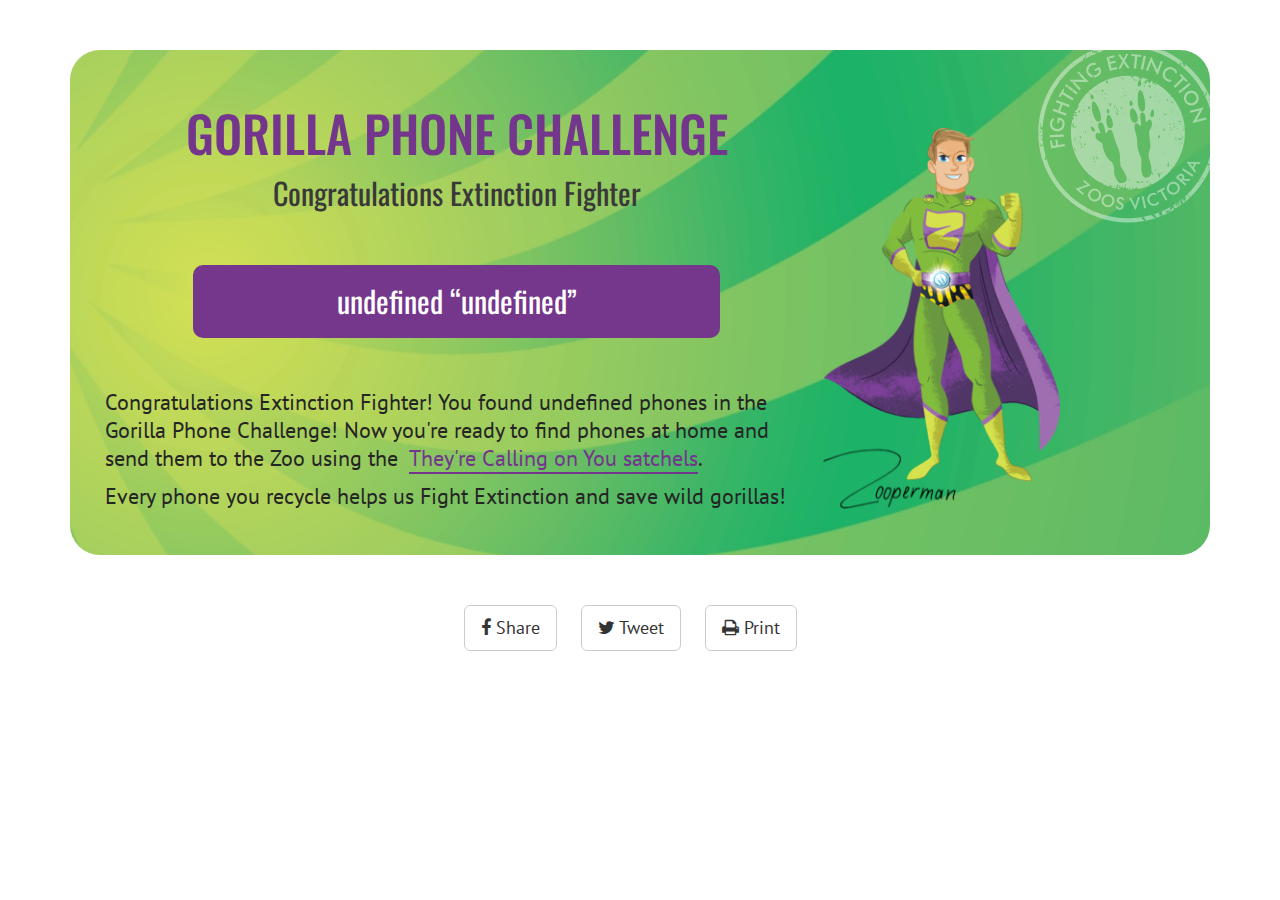
<file: index.html>
<!DOCTYPE html>
<!--[if lt IE 7]>      <html class="no-js lt-ie9 lt-ie8 lt-ie7"> <![endif]-->
<!--[if IE 7]>         <html class="no-js lt-ie9 lt-ie8"> <![endif]-->
<!--[if IE 8]>         <html class="no-js lt-ie9"> <![endif]-->
<!--[if gt IE 8]><!--> <html class="no-js"> <!--<![endif]-->
    <head>
      
        <meta charset="utf-8">
        <meta http-equiv="X-UA-Compatible" content="IE=edge,chrome=1">
        <title>Gorilla Phone Challenge Certificate</title>
        <meta name="description" content="">
        <meta name="viewport" content="width=device-width">

        <link rel="stylesheet" href="css/bootstrap.css">
        <style>
            body {
                padding-top: 50px;
                padding-bottom: 20px;
            }
        </style>
        <link rel="stylesheet" href="css/main.css">
        <script src="js/vendor/modernizr-2.6.2-respond-1.1.0.min.js"></script>

        <link href="http://netdna.bootstrapcdn.com/font-awesome/4.0.3/css/font-awesome.css" rel="stylesheet">
        <link href='http://fonts.googleapis.com/css?family=Oswald' rel='stylesheet' type='text/css'>
      <link href='http://fonts.googleapis.com/css?family=PT+Sans' rel='stylesheet' type='text/css'>

      <meta property="og:image" content=""/>

    </head>
    <body>
        <!--[if lt IE 7]>
            <p class="chromeframe">You are using an <strong>outdated</strong> browser. Please <a href="http://browsehappy.com/">upgrade your browser</a> or <a href="http://www.google.com/chromeframe/?redirect=true">activate Google Chrome Frame</a> to improve your experience.</p>
        <![endif]-->


<script>

var urlParams;
(window.onpopstate = function () {
    var match,
        pl     = /\+/g,  // Regex for replacing addition symbol with a space
        search = /([^&=]+)=?([^&]*)/g,
        decode = function (s) { return decodeURIComponent(s.replace(pl, " ")); },
        query  = window.location.search.substring(1);

    urlParams = {};
    while (match = search.exec(query))
       urlParams[decode(match[1])] = decode(match[2]);
})();


</script>

    <div class="container">
      <div class="cert">
      <!-- Example row of columns -->
      <div class="row">
        <div class="col-sm-8">
          <h1>Gorilla Phone Challenge</h1>
          <p class="congrats">Congratulations Extinction Fighter</p>
          <p class="name"><script>document.write(urlParams["n"])</script> &ldquo;<script>document.write(urlParams["s"])</script>&rdquo;</p>

          <p class="txt">Congratulations Extinction Fighter! You found <script>document.write(urlParams["p"])</script> phones in the Gorilla Phone Challenge! Now you're ready to find phones at home and send them to the Zoo using the  <a href="http://zoo.org.au/sites/default/files/TCOY_ReplyPaidLabel_1.pdf" target="_blank">They're Calling on You satchels</a>.</p>
          <p class="txt">Every phone you recycle helps us Fight Extinction and save wild gorillas!</p>

        </div>
        <div class="col-sm-4">
            <div class="fighting-ext">
            <img src="img/fighting-ext.png">
            </div>


            <div class="sig"> 
            <img src="img/zooperman.png" class="img-responsive">
            </div>

        </div>  
      </div>
      </div>


      <div class="share">
            <script type="text/javascript">
            var completeurl = window.location.protocol + "//" + window.location.host + window.location.pathname + window.location.search;
            completeurl = encodeURIComponent(completeurl);
            var fbshare = "https://www.facebook.com/sharer/sharer.php?u=" + completeurl;
            document.write('<a href="' + fbshare + '" type="button" class="btn btn-default btn-lg" target="_blank"> <i class="fa fa-facebook"></i> Share</a>');
            </script> 


            <script type="text/javascript">
            var twshare = "https://twitter.com/share?url=" + completeurl;
            document.write('<a href="' + twshare + '" type="button" class="btn btn-default btn-lg" target="_blank"> <i class="fa fa-twitter"></i> Tweet</a>');
            </script> 


          <a href="javascript:window.print()" type="button" class="btn btn-default btn-lg">
          <i class="fa fa-print"></i> Print
          </a>

      </div>


    </div> <!-- /container -->        <script src="http://ajax.googleapis.com/ajax/libs/jquery/1.10.1/jquery.min.js"></script>
        <script>window.jQuery || document.write('<script src="js/vendor/jquery-1.10.1.min.js"><\/script>')</script>

        <script src="js/vendor/bootstrap.min.js"></script>

        <script src="js/main.js"></script>

        <script>
            var _gaq=[['_setAccount','UA-XXXXX-X'],['_trackPageview']];
            (function(d,t){var g=d.createElement(t),s=d.getElementsByTagName(t)[0];
            g.src='//www.google-analytics.com/ga.js';
            s.parentNode.insertBefore(g,s)}(document,'script'));
        </script>
    </body>
</html>
</file>
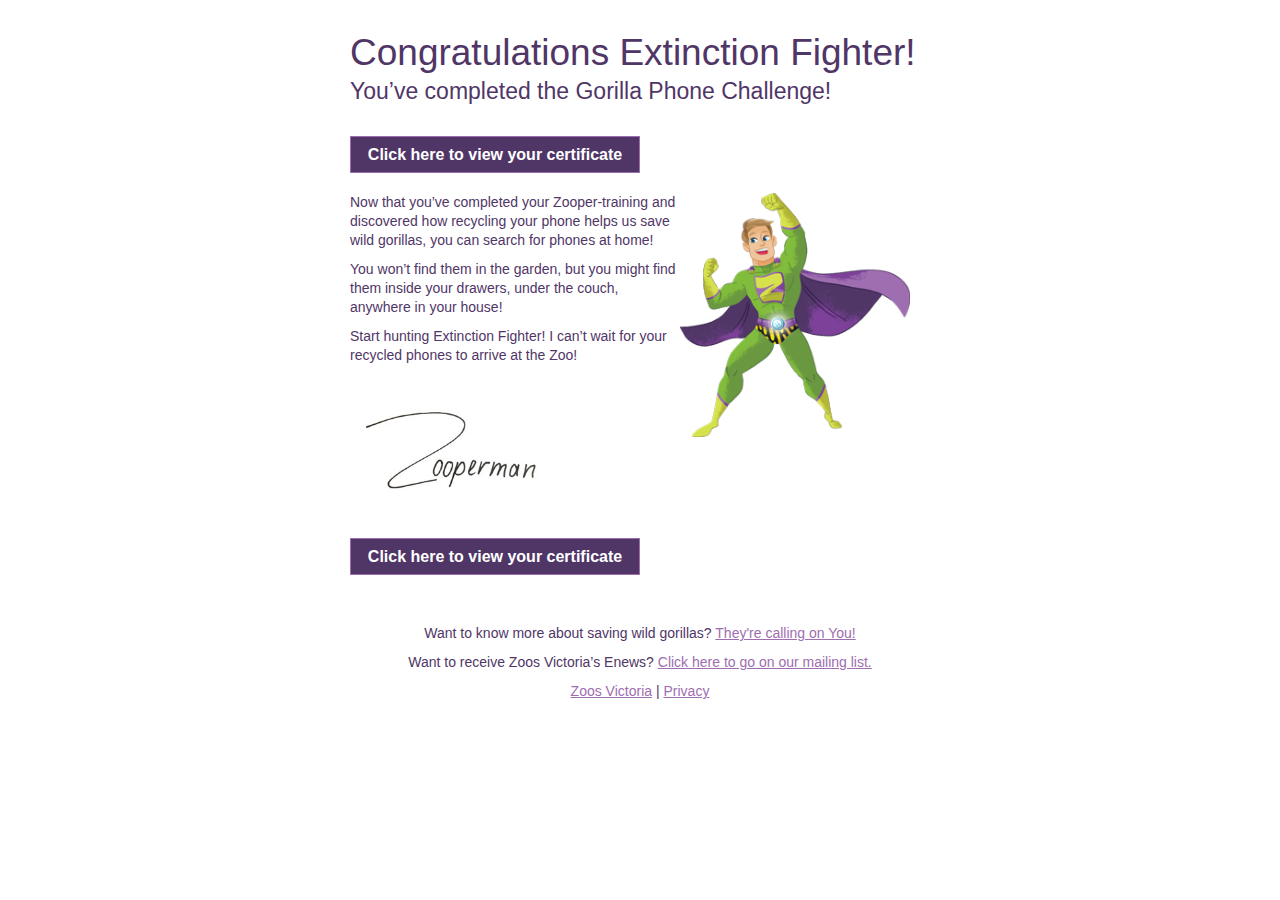
<file: email/index.html>
<!DOCTYPE html PUBLIC "-//W3C//DTD XHTML 1.0 Strict//EN" "http://www.w3.org/TR/xhtml1/DTD/xhtml1-strict.dtd">
<html xmlns="http://www.w3.org/1999/xhtml">
  <head>
    <meta http-equiv="Content-Type" content="text/html; charset=utf-8" />
    <meta name="viewport" content="width=device-width"/>

    <style type="text/css">
      
/**********************************************
* Ink v1.0.0 - Copyright 2013 ZURB Inc        *
**********************************************/

/* Client-specific Styles & Reset */

#outlook a { 
  padding:0; 
} 

body{ 
  width:100% !important; 
  -webkit-text-size-adjust:100%; 
  -ms-text-size-adjust:100%; 
  margin:0; 
  padding:0;
}

.ExternalClass { 
  width:100%;
} 

.ExternalClass, 
.ExternalClass p, 
.ExternalClass span, 
.ExternalClass font, 
.ExternalClass td, 
.ExternalClass div { 
  line-height: 100%; 
} 

#backgroundTable { 
  margin:0; 
  padding:0; 
  width:100% !important; 
  line-height: 100% !important; 
}

img { 
  outline:none; 
  text-decoration:none; 
  -ms-interpolation-mode: bicubic;
  width: auto;
  max-width: 100%; 
  float: left; 
  clear: both; 
  display: block;
}

center {
  width: 100%;
}

a img { 
  border: none;
}

p {
  margin: 0 0 0 10px;
}

table {
  border-spacing: 0;
  border-collapse: collapse;
}

td { 
  word-break: break-word;
  -webkit-hyphens: auto;
  -moz-hyphens: auto;
  hyphens: auto;
  border-collapse: collapse !important; 
}

table, tr, td {
  padding: 0;
  vertical-align: top;
  text-align: left;
}

hr {
  color: #d9d9d9; 
  background-color: #d9d9d9; 
  height: 1px; 
  border: none;
}

/* Responsive Grid */

table.body {
  height: 100%;
  width: 100%;
}

table.container {
  width: 580px;
  margin: 0 auto;
  text-align: inherit;
}

table.row { 
  padding: 0px; 
  width: 100%;
  position: relative;
}

table.container table.row {
  display: block;
}

td.wrapper {
  padding: 10px 20px 0px 0px;
  position: relative;
}

table.columns,
table.column {
  margin: 0 auto;
}

table.columns td,
table.column td {
  padding: 0px 0px 10px; 
}

table.columns td.sub-columns,
table.column td.sub-columns,
table.columns td.sub-column,
table.column td.sub-column {
  padding-right: 3.448276%;
}

table.row td.last,
table.container td.last {
  padding-right: 0px;
}

table.one { width: 30px; }
table.two { width: 80px; }
table.three { width: 130px; }
table.four { width: 180px; }
table.five { width: 230px; }
table.six { width: 280px; }
table.seven { width: 330px; }
table.eight { width: 380px; }
table.nine { width: 430px; }
table.ten { width: 480px; }
table.eleven { width: 530px; }
table.twelve { width: 580px; }

td.one { width: 8.333333% !important; }
td.two { width: 16.666666% !important; }
td.three { width: 25% !important; }
td.four { width: 33.333333% !important; }
td.five { width: 41.666666% !important; }
td.six { width: 50% !important; }
td.seven { width: 58.333333% !important; }
td.eight { width: 66.666666% !important; }
td.nine { width: 75% !important; }
td.ten { width: 83.333333% !important; }
td.eleven { width: 91.666666% !important; }
td.twelve { width: 100% !important; }

td.offset-by-one { padding-left: 50px; }
td.offset-by-two { padding-left: 100px; }
td.offset-by-three { padding-left: 150px; }
td.offset-by-four { padding-left: 200px; }
td.offset-by-five { padding-left: 250px; }
td.offset-by-six { padding-left: 300px; }
td.offset-by-seven { padding-left: 350px; }
td.offset-by-eight { padding-left: 400px; }
td.offset-by-nine { padding-left: 450px; }
td.offset-by-ten { padding-left: 500px; }
td.offset-by-eleven { padding-left: 550px; }

td.sub-offset-by-one { padding-left: 5.172413% !important; }
td.sub-offset-by-two { padding-left: 13.793102% !important; }
td.sub-offset-by-three { padding-left: 22.413791% !important; }
td.sub-offset-by-four { padding-left: 31.034480% !important; }
td.sub-offset-by-five { padding-left: 39.655169% !important; }
td.sub-offset-by-six { padding-left: 48.275858% !important; }
td.sub-offset-by-seven { padding-left: 56.896547% !important; }
td.sub-offset-by-eight { padding-left: 65.517236% !important; }
td.sub-offset-by-nine { padding-left: 74.137925% !important; }
td.sub-offset-by-ten { padding-left: 82.758614% !important; }
td.sub-offset-by-eleven { padding-left: 91.379303% !important; }

td.expander {
  visibility: hidden;
  width: 0px;
  padding: 0 !important;
}

/* Block Grid */

.block-grid {
  width: 100%;
  max-width: 580px;
}

.block-grid td {
  display: inline-block;
  padding:10px;
}

.two-up td {
  width:270px;
}

.three-up td {
  width:173px;
}

.four-up td {
  width:125px;
}

.five-up td {
  width:96px;
}

.six-up td {
  width:76px;
}

.seven-up td {
  width:62px;
}

.eight-up td {
  width:52px;
}

/* Alignment & Visibility Classes */

table.center, td.center {
  text-align: center;
}

h1.center,
h2.center,
h3.center,
h4.center,
h5.center,
h6.center {
  text-align: center;
}

span.center {
  display: block;
  width: 100%;
  text-align: center;
}

img.center {
  margin: 0 auto;
  float: none;
}

.show-for-small,
.hide-for-desktop {
  display: none;
}

/* Typography */

body, h1, h2, h3, h4, h5, h6, p { 
  color: #503667;
  display: block; 
  font-family: "Helvetica", "Arial", sans-serif; 
  font-weight: normal; 
  padding:0; 
  margin: 0;
  text-align: left; 
  line-height: 1.3;
}

h1, h2, h3, h4, h5, h6 {
  word-break: normal;
}

h1 {font-size: 59px;}
h2 {font-size: 45px;}
h3 {font-size: 37px;}
h4 {font-size: 28px;}
h5 {font-size: 23px;}
h6 {font-size: 17px;}
body, p {font-size: 14px;line-height:19px;}

p { 
  padding-bottom: 10px;
}

small {
  font-size: 10px;
}

a {
  color: #9e6eb0; 
  text-decoration: underline;
}

a:hover { 
  color: #503667 !important;
}

a:active { 
  color: #9e6eb0 !important;
}

a:visited { 
  color: #9e6eb0 !important;
}

h1 a, 
h2 a, 
h3 a, 
h4 a, 
h5 a, 
h6 a {
  color: #2ba6cb !important;
}

h1 a:active, 
h2 a:active,  
h3 a:active, 
h4 a:active, 
h5 a:active, 
h6 a:active { 
  color: #2ba6cb !important; 
} 

h1 a:visited, 
h2 a:visited,  
h3 a:visited, 
h4 a:visited, 
h5 a:visited, 
h6 a:visited { 
  color: #2ba6cb !important; 
} 

/* Panels */

td.panel {
  background: #f2f2f2;
  border: 1px solid #d9d9d9;
  padding: 10px !important;
}

/* Buttons */

.button table,
.tiny-button table,
.small-button table,
.medium-button table,
.large-button table {
  width: 50%;
  overflow: hidden;
}

.button table td,
.tiny-button table td,
.small-button table td,
.medium-button table td,
.large-button table td {
  display: block;
  width: auto !important;
  text-align: center;
  font-weight: bold;
  text-decoration: none;
  font-family: Helvetica, Arial, sans-serif;
  color: #ffffff;
  background: #2ba6cb;
  border: 1px solid #2284a1;
}

.tiny-button table td {
  padding: 5px 10px;
  font-size: 12px;
  font-weight: normal;
}

.button table td,
.small-button table td {
  padding: 8px 15px;
  font-size: 16px;
}

.medium-button table td {
  padding: 12px 24px;
  font-size: 20px;
}

.large-button table td {
  padding: 21px 30px;
  font-size: 24px;
}

.button:hover table td,
.tiny-button:hover table td,
.small-button:hover table td,
.medium-button:hover table td,
.large-button:hover table td {
  background: #2795b6 !important;
}

.button,
.button:hover,
.button:active,
.button:visited,
.tiny-button,
.tiny-button:hover,
.tiny-button:active,
.tiny-button:visited,
.small-button,
.small-button:hover,
.small-button:active,
.small-button:visited,
.medium-button,
.medium-button:hover,
.medium-button:active,
.medium-button:visited,
.large-button,
.large-button:hover,
.large-button:active,
.large-button:visited {
  color: #ffffff !important; 
  font-family: Helvetica, Arial, sans-serif; 
  text-decoration: none;
}

.secondary table td {
  background: #e9e9e9;
  border-color: #d0d0d0;
}

.secondary:hover table td {
  background: #d0d0d0 !important;
}

.success table td {
  background: #503667;
  border-color: #9e6eb0;
}

.success:hover table td {
  background: #6a9840 !important;
}

.alert table td {
  background: #c60f13;
  border-color: #970b0e;
}

.alert:hover table td {
  background: #970b0e !important;
}

.radius table td {
  -webkit-border-radius: 3px;
  -moz-border-radius: 3px;
  border-radius: 3px;
}

.round table td {
  -webkit-border-radius: 500px;
  -moz-border-radius: 500px;
  border-radius: 500px;
}

/* Outlook First */

body.outlook img {
  width: auto !important;
  max-width: none !important;
}

/*  Media Queries */

@media only screen and (max-width: 600px) {

  table[class="body"] img {
    width: auto !important;
    height: auto !important;
  }

  table[class="body"] .container {
    width: 95% !important;
  }

  table[class="body"] .row {
    width: 100% !important;
    display: block !important;
  }

  table[class="body"] .wrapper {
    display: block !important;
    padding-right: 0 !important;
  }

  table[class="body"] .columns,
  table[class="body"] .column {
    table-layout: fixed !important;
    float: none !important;
    width: 100% !important;
    padding-right: 0px !important;
    padding-left: 0px !important;
    display: block !important;
  }

  table[class="body"] .wrapper.first .columns,
  table[class="body"] .wrapper.first .column {
    display: table !important;
  }

  table[class="body"] table.columns td,
  table[class="body"] table.column td {
    width: 100%;
  }

  table[class="body"] td.offset-by-one,
  table[class="body"] td.offset-by-two,
  table[class="body"] td.offset-by-three,
  table[class="body"] td.offset-by-four,
  table[class="body"] td.offset-by-five,
  table[class="body"] td.offset-by-six,
  table[class="body"] td.offset-by-seven,
  table[class="body"] td.offset-by-eight,
  table[class="body"] td.offset-by-nine,
  table[class="body"] td.offset-by-ten,
  table[class="body"] td.offset-by-eleven {
    padding-left: 0 !important;
  }

  table[class="body"] .expander {
    width: 9999px !important;
  }

  table[class="body"] .hide-for-small,
  table[class="body"] .show-for-desktop {
    display: none !important;
  }

  table[class="body"] .show-for-small,
  table[class="body"] .hide-for-desktop {
    display: inherit !important;
  }
}      
    </style>
    <style type="text/css">

      /* Your custom styles go here */

    </style>
  </head>
  <body>



  <table class="body">
    <tr>
      <td class="center" align="center" valign="top">
        <center>
         

          <br>
         
          <table class="container">
            <tr>
              <td>
              
              <!-- content start -->
              <table class="row">
                <tr>
                  <td class="wrapper last">

                    <table class="twelve columns">
                      <tr>
                        <td>
                          <h3>Congratulations Extinction Fighter! </h3>
                          <h5>You’ve completed the Gorilla Phone Challenge!</h5>
                          <p>&nbsp;</p> 

                          <a class="success button" href="http://metamonks.com/monastery700/index.php?n=Nick&s=Supernicko&p=14">
                            <table>
                              <tr>
                                <td>
                                  Click here to view your certificate
                                </td>
                              </tr>
                            </table>
                          </a>

                        </td>
                        <td class="expander"></td>
                      </tr>
                    </table>
        <table class="row">
  <tr>
    <td class="wrapper last">

      <table class="seven columns">
        <tr>
          <td>


                          <p>Now that you’ve completed your Zooper-training and discovered how recycling your phone helps us save wild gorillas, you can search for phones at home!</p>

                          <p>You won’t find them in the garden, but you might find them inside your drawers, under the couch, anywhere in your house!</p>

                          <p>Start hunting Extinction Fighter! I can’t wait for your recycled phones to arrive at the Zoo!</p>
                          <p>&nbsp;</p> 


                          <p><img src="sig.jpg" width="200" height="95"></p>
          </td>
          <td class="expander"></td>
        </tr>
      </table>

    </td>
    <td class="wrapper">

      <table class="five columns">
        <tr>
          <td>

            <img src="zooperman.png">

          </td>
          <td class="expander"></td>
        </tr>
      </table>

    </td>
    
  </tr>
</table>
                    <table class="twelve columns">
                      <tr>
                        <td>
                          <p>&nbsp;</p> 
                          <a class="success button" href="http://metamonks.com/monastery700/index.php?n=Nick&s=Supernicko&p=14">
                            <table>
                              <tr>
                                <td>
                                  Click here to view your certificate
                                </td>
                              </tr>
                            </table>
                          </a>

                        </td>
                        <td class="expander"></td>
                      </tr>
                    </table>

                  </td>
                </tr>
              </table>
              
              <!-- Legal + Unsubscribe -->            
              <table class="row">
                <tr>
                  <td class="wrapper last">
          
                    <table class="twelve columns">
                      <tr>
                        <td align="center">
                          <center>

                          <p style="text-align:center;">&nbsp;</p> 
                          <p style="text-align:center;">Want to know more about saving wild gorillas? <a href="http://www.zoo.org.au/fighting-extinction/conservation-campaigns/theyre-calling-on-you-campaign">They're calling on You!</a></p>

                          <p style="text-align:center;">Want to receive Zoos Victoria’s Enews? <a href="http://www.zoo.org.au/e-news-signup">Click here to go on our mailing list.</a></p>


                            <p style="text-align:center;"><a href="http://www.zoo.org.au/">Zoos Victoria</a> | <a href="http://www.zoo.org.au/about-us/governance/zoos-victoria-privacy-policy">Privacy</a></p>
                          </center>
                        </td>
                        <td class="expander"></td>
                      </tr>
                    </table>
          
                  </td>
                </tr>
              </table>
              
              <!-- container end below -->
              </td>
            </tr>
          </table> 

        </center>
      </td>
    </tr>
  </table>



  </body>
</html>
</file>
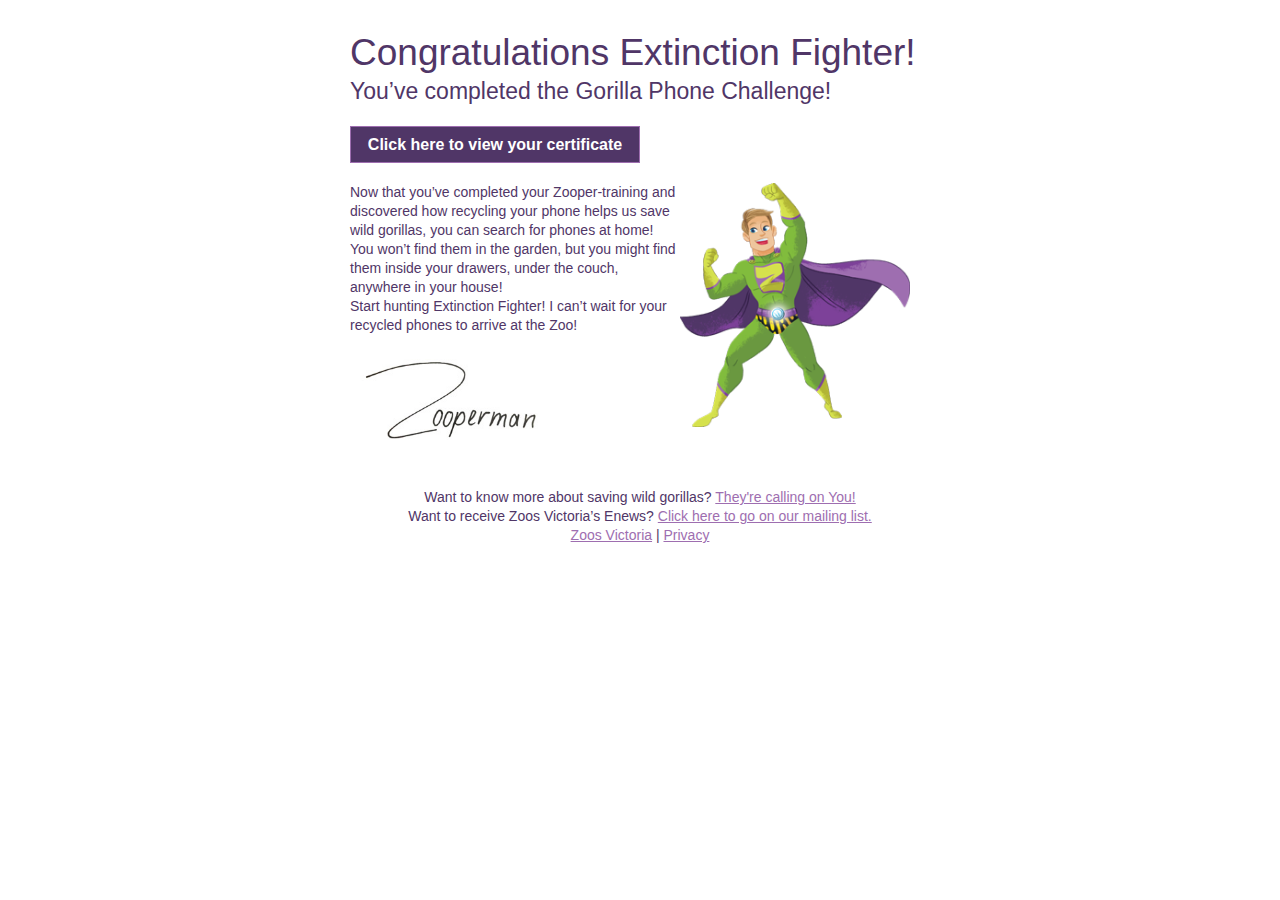
<file: email/index-inlined.html>
<!DOCTYPE html PUBLIC "-//W3C//DTD XHTML 1.0 Strict//EN" "http://www.w3.org/TR/xhtml1/DTD/xhtml1-strict.dtd">
<html xmlns="http://www.w3.org/1999/xhtml">
  <head>
    <meta http-equiv="Content-Type" content="text/html; charset=utf-8">
    <meta name="viewport" content="width=device-width">

    
    
  </head>
  <body style="-webkit-text-size-adjust: 100%;-ms-text-size-adjust: 100%;margin: 0;padding: 0;color: #503667;display: block;font-family: &quot;Helvetica&quot;, &quot;Arial&quot;, sans-serif;font-weight: normal;text-align: left;line-height: 19px;font-size: 14px;width: 100%;">



  <table class="body" style="border-spacing: 0;border-collapse: collapse;padding: 0;vertical-align: top;text-align: left;height: 100%;width: 100%;">
    <tr style="padding: 0;vertical-align: top;text-align: left;">
      <td class="center" align="center" valign="top" style="word-break: break-word;-webkit-hyphens: auto;-moz-hyphens: auto;hyphens: auto;padding: 0;vertical-align: top;text-align: center;border-collapse: collapse;">
        <center style="width: 100%;">
         

          <br>
         
          <table class="container" style="border-spacing: 0;border-collapse: collapse;padding: 0;vertical-align: top;text-align: inherit;width: 580px;margin: 0 auto;">
            <tr style="padding: 0;vertical-align: top;text-align: left;">
              <td style="word-break: break-word;-webkit-hyphens: auto;-moz-hyphens: auto;hyphens: auto;padding: 0;vertical-align: top;text-align: left;border-collapse: collapse;">
              
              <!-- content start -->
              <table class="row" style="border-spacing: 0;border-collapse: collapse;padding: 0px;vertical-align: top;text-align: left;width: 100%;position: relative;display: block;">
                <tr style="padding: 0;vertical-align: top;text-align: left;">
                  <td class="wrapper last" style="word-break: break-word;-webkit-hyphens: auto;-moz-hyphens: auto;hyphens: auto;padding: 10px 20px 0px 0px;vertical-align: top;text-align: left;position: relative;padding-right: 0px;border-collapse: collapse;">

                    <table class="twelve columns" style="border-spacing: 0;border-collapse: collapse;padding: 0;vertical-align: top;text-align: left;margin: 0 auto;width: 580px;">
                      <tr style="padding: 0;vertical-align: top;text-align: left;">
                        <td style="word-break: break-word;-webkit-hyphens: auto;-moz-hyphens: auto;hyphens: auto;padding: 0px 0px 10px;vertical-align: top;text-align: left;border-collapse: collapse;">
                          <h3 style="color: #503667;display: block;font-family: &quot;Helvetica&quot;, &quot;Arial&quot;, sans-serif;font-weight: normal;padding: 0;margin: 0;text-align: left;line-height: 1.3;word-break: normal;font-size: 37px;">Congratulations Extinction Fighter! </h3>
                          <h5 style="color: #503667;display: block;font-family: &quot;Helvetica&quot;, &quot;Arial&quot;, sans-serif;font-weight: normal;padding: 0;margin: 0;text-align: left;line-height: 1.3;word-break: normal;font-size: 23px;">You’ve completed the Gorilla Phone Challenge!</h5>
                          <p style="margin: 0;padding-bottom: 10px;color: #503667;display: block;font-family: &quot;Helvetica&quot;, &quot;Arial&quot;, sans-serif;font-weight: normal;padding: 0;text-align: left;line-height: 19px;font-size: 14px;">&nbsp;</p> 

                          <a class="success button" href="http://metamonks.com/monastery700/index.php?n=Nick&s=Supernicko&p=14" style="color: #ffffff;text-decoration: none;font-family: Helvetica, Arial, sans-serif;">
                            <table style="border-spacing: 0;border-collapse: collapse;padding: 0;vertical-align: top;text-align: left;width: 50%;overflow: hidden;">
                              <tr style="padding: 0;vertical-align: top;text-align: left;">
                                <td style="word-break: break-word;-webkit-hyphens: auto;-moz-hyphens: auto;hyphens: auto;padding: 8px 15px;vertical-align: top;text-align: center;display: block;font-weight: bold;text-decoration: none;font-family: Helvetica, Arial, sans-serif;color: #ffffff;background: #503667;border: 1px solid #2284a1;font-size: 16px;border-color: #9e6eb0;border-collapse: collapse;width: auto;">
                                  Click here to view your certificate
                                </td>
                              </tr>
                            </table>
                          </a>

                        </td>
                        <td class="expander" style="word-break: break-word;-webkit-hyphens: auto;-moz-hyphens: auto;hyphens: auto;padding: 0;vertical-align: top;text-align: left;visibility: hidden;width: 0px;border-collapse: collapse;"></td>
                      </tr>
                    </table>
        <table class="row" style="border-spacing: 0;border-collapse: collapse;padding: 0px;vertical-align: top;text-align: left;width: 100%;position: relative;display: block;">
  <tr style="padding: 0;vertical-align: top;text-align: left;">
    <td class="wrapper last" style="word-break: break-word;-webkit-hyphens: auto;-moz-hyphens: auto;hyphens: auto;padding: 10px 20px 0px 0px;vertical-align: top;text-align: left;position: relative;padding-right: 0px;border-collapse: collapse;">

      <table class="seven columns" style="border-spacing: 0;border-collapse: collapse;padding: 0;vertical-align: top;text-align: left;margin: 0 auto;width: 330px;">
        <tr style="padding: 0;vertical-align: top;text-align: left;">
          <td style="word-break: break-word;-webkit-hyphens: auto;-moz-hyphens: auto;hyphens: auto;padding: 0px 0px 10px;vertical-align: top;text-align: left;border-collapse: collapse;">


                          <p style="margin: 0;padding-bottom: 10px;color: #503667;display: block;font-family: &quot;Helvetica&quot;, &quot;Arial&quot;, sans-serif;font-weight: normal;padding: 0;text-align: left;line-height: 19px;font-size: 14px;">Now that you’ve completed your Zooper-training and discovered how recycling your phone helps us save wild gorillas, you can search for phones at home!</p>

                          <p style="margin: 0;padding-bottom: 10px;color: #503667;display: block;font-family: &quot;Helvetica&quot;, &quot;Arial&quot;, sans-serif;font-weight: normal;padding: 0;text-align: left;line-height: 19px;font-size: 14px;">You won’t find them in the garden, but you might find them inside your drawers, under the couch, anywhere in your house!</p>

                          <p style="margin: 0;padding-bottom: 10px;color: #503667;display: block;font-family: &quot;Helvetica&quot;, &quot;Arial&quot;, sans-serif;font-weight: normal;padding: 0;text-align: left;line-height: 19px;font-size: 14px;">Start hunting Extinction Fighter! I can’t wait for your recycled phones to arrive at the Zoo!</p>
                          <p style="margin: 0;padding-bottom: 10px;color: #503667;display: block;font-family: &quot;Helvetica&quot;, &quot;Arial&quot;, sans-serif;font-weight: normal;padding: 0;text-align: left;line-height: 19px;font-size: 14px;">&nbsp;</p> 


                          <p style="margin: 0;padding-bottom: 10px;color: #503667;display: block;font-family: &quot;Helvetica&quot;, &quot;Arial&quot;, sans-serif;font-weight: normal;padding: 0;text-align: left;line-height: 19px;font-size: 14px;"><img src="sig.jpg" width="200" height="95" style="outline: none;text-decoration: none;-ms-interpolation-mode: bicubic;width: auto;max-width: 100%;float: left;clear: both;display: block;"></p>
          </td>
          <td class="expander" style="word-break: break-word;-webkit-hyphens: auto;-moz-hyphens: auto;hyphens: auto;padding: 0;vertical-align: top;text-align: left;visibility: hidden;width: 0px;border-collapse: collapse;"></td>
        </tr>
      </table>

    </td>
    <td class="wrapper" style="word-break: break-word;-webkit-hyphens: auto;-moz-hyphens: auto;hyphens: auto;padding: 10px 20px 0px 0px;vertical-align: top;text-align: left;position: relative;border-collapse: collapse;">

      <table class="five columns" style="border-spacing: 0;border-collapse: collapse;padding: 0;vertical-align: top;text-align: left;margin: 0 auto;width: 230px;">
        <tr style="padding: 0;vertical-align: top;text-align: left;">
          <td style="word-break: break-word;-webkit-hyphens: auto;-moz-hyphens: auto;hyphens: auto;padding: 0px 0px 10px;vertical-align: top;text-align: left;border-collapse: collapse;">

            <img src="zooperman.png" style="outline: none;text-decoration: none;-ms-interpolation-mode: bicubic;width: auto;max-width: 100%;float: left;clear: both;display: block;">

          </td>
          <td class="expander" style="word-break: break-word;-webkit-hyphens: auto;-moz-hyphens: auto;hyphens: auto;padding: 0;vertical-align: top;text-align: left;visibility: hidden;width: 0px;border-collapse: collapse;"></td>
        </tr>
      </table>

    </td>
    
  </tr>
</table>

              
              <!-- Legal + Unsubscribe -->            
              <table class="row" style="border-spacing: 0;border-collapse: collapse;padding: 0px;vertical-align: top;text-align: left;width: 100%;position: relative;display: block;">
                <tr style="padding: 0;vertical-align: top;text-align: left;">
                  <td class="wrapper last" style="word-break: break-word;-webkit-hyphens: auto;-moz-hyphens: auto;hyphens: auto;padding: 10px 20px 0px 0px;vertical-align: top;text-align: left;position: relative;padding-right: 0px;border-collapse: collapse;">
          
                    <table class="twelve columns" style="border-spacing: 0;border-collapse: collapse;padding: 0;vertical-align: top;text-align: left;margin: 0 auto;width: 580px;">
                      <tr style="padding: 0;vertical-align: top;text-align: left;">
                        <td align="center" style="word-break: break-word;-webkit-hyphens: auto;-moz-hyphens: auto;hyphens: auto;padding: 0px 0px 10px;vertical-align: top;text-align: left;border-collapse: collapse;">
                          <center style="width: 100%;">

                          <p style="text-align: center;margin: 0;padding-bottom: 10px;color: #503667;display: block;font-family: &quot;Helvetica&quot;, &quot;Arial&quot;, sans-serif;font-weight: normal;padding: 0;line-height: 19px;font-size: 14px;">&nbsp;</p> 
                          <p style="text-align: center;margin: 0;padding-bottom: 10px;color: #503667;display: block;font-family: &quot;Helvetica&quot;, &quot;Arial&quot;, sans-serif;font-weight: normal;padding: 0;line-height: 19px;font-size: 14px;">Want to know more about saving wild gorillas? <a href="http://www.zoo.org.au/fighting-extinction/conservation-campaigns/theyre-calling-on-you-campaign" style="color: #9e6eb0;text-decoration: underline;">They're calling on You!</a></p>

                          <p style="text-align: center;margin: 0;padding-bottom: 10px;color: #503667;display: block;font-family: &quot;Helvetica&quot;, &quot;Arial&quot;, sans-serif;font-weight: normal;padding: 0;line-height: 19px;font-size: 14px;">Want to receive Zoos Victoria’s Enews? <a href="http://www.zoo.org.au/e-news-signup" style="color: #9e6eb0;text-decoration: underline;">Click here to go on our mailing list.</a></p>


                            <p style="text-align: center;margin: 0;padding-bottom: 10px;color: #503667;display: block;font-family: &quot;Helvetica&quot;, &quot;Arial&quot;, sans-serif;font-weight: normal;padding: 0;line-height: 19px;font-size: 14px;"><a href="http://www.zoo.org.au/" style="color: #9e6eb0;text-decoration: underline;">Zoos Victoria</a> | <a href="http://www.zoo.org.au/about-us/governance/zoos-victoria-privacy-policy" style="color: #9e6eb0;text-decoration: underline;">Privacy</a></p>
                          </center>
                        </td>
                        <td class="expander" style="word-break: break-word;-webkit-hyphens: auto;-moz-hyphens: auto;hyphens: auto;padding: 0;vertical-align: top;text-align: left;visibility: hidden;width: 0px;border-collapse: collapse;"></td>
                      </tr>
                    </table>
          
                  </td>
                </tr>
              </table>
              
              <!-- container end below -->
              </td>
            </tr>
          </table> 

        </center>
      </td>
    </tr>
  </table>



  </body>
</html>
</file>
<file: css/main.css>
/* ==========================================================================
   Author's custom styles
   ========================================================================== */

body {
    font-family: 'PT Sans', sans-serif;
}

.container {
    text-align: center;
}

.cert {
    background: url(../img/cert-bg.jpg) center center no-repeat; 
    background-size: cover;
    padding: 35px;
    border-radius: 50px;
    -webkit-border-radius: 30px;

}

.cert h1, .cert h2 {
    font-family: 'Oswald', sans-serif;
    color: #74368C;
}

.cert h1{
    font-size: 50px;
    text-transform: uppercase;
}

.name {
    font-family: 'Oswald', sans-serif;
    font-size: 30px;
    width: 75%;
    margin: 50px auto;
    color: #fff;
    border-radius: 10px;
    -webkit-border-radius: 10px;
    background: #74378C;
    padding: 15px;
}


.congrats {
    font-family: 'Oswald', sans-serif;
    font-size: 30px;
    color: #393939;
    line-height: 45px;

}

.txt {
    font-size: 22px;
    color: #252525;
    line-height: 28px;
    text-align: left;
}

.txt a { color: #74368C; border-bottom: 2px solid #74368C;}

.txt a:hover { color: #3E2551; text-decoration: none; border-bottom: 1px dotted #3E2551; }


.fighting-ext {
    position: absolute;
    top: -42px;
    right: -28px;
}

.sig {
    position: absolute;
    top: 43px;
    right: 130px;
}

.share {
    margin-top: 50px;
    width: 100%;
}

.share a {
    margin-right: 20px;
}



/* Large desktop */
@media (min-width: 1200px) { 

}


@media (min-width: 980px) and (max-width: 1199px) {
    .sig {
        position: absolute;
        top: 100px;
        right: 28px;
    }


}


/* Portrait tablet to landscape and desktop */
@media (min-width: 768px) and (max-width: 979px) {
    .sig {
        position: absolute;
        top: 249px;
        right: 28px;
    }


}

/* Landscape phone to portrait tablet */
@media (max-width: 767px) {
    .sig {
        display:none;
    }
    .fighting-ext {
    position: absolute;
    top: -392px;
    right: -28px;
}
}

/* Landscape phones and down */
@media (max-width: 480px) {
    .sig {
        display:none;
    }
    .fighting-ext {
    position: absolute;
    top: -552px;
    right: -28px;
}
}
</file>
